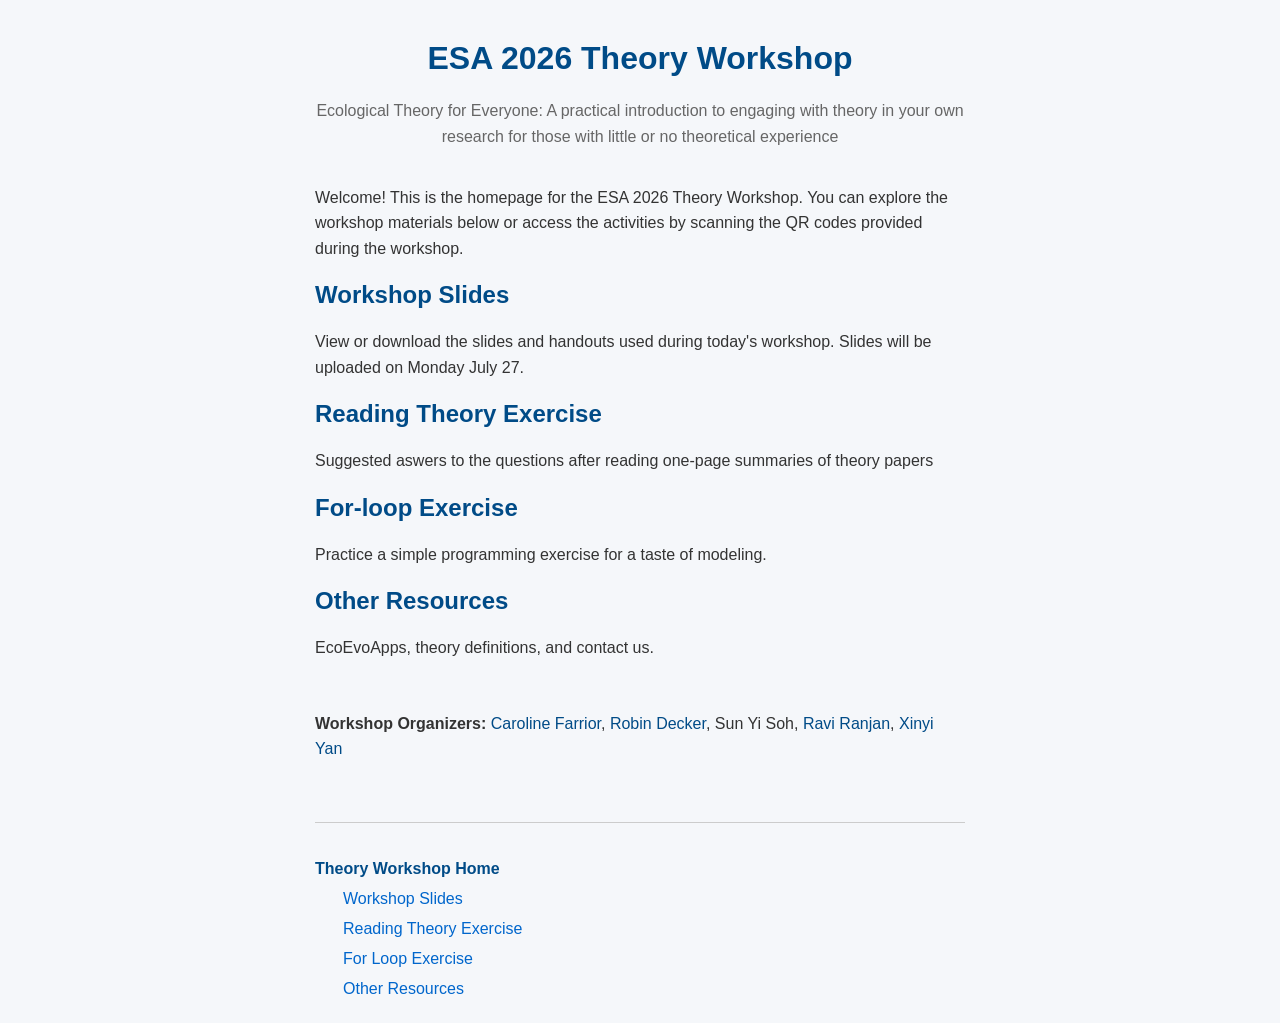
<file: index.html>
<!DOCTYPE html>

<html lang="en">

<head>

<meta charset="UTF-8">

<meta name="viewport" content="width=device-width, initial-scale=1">

<title>ESA 2026 Theory Workshop</title>

<link rel="stylesheet" href="css/style.css">

</head>

<body>

<div class="container">

<h1>ESA 2026 Theory Workshop</h1>

<p class="subtitle">
Ecological Theory for Everyone: A practical introduction to engaging with theory in your own research for those with little or no theoretical experience
</p>

<p>
Welcome! This is the homepage for the ESA 2026 Theory Workshop. You can explore the workshop materials below or access the activities by scanning the QR codes provided during the workshop.
</p>


  
<div class="card">

<h2>
    <a class="sectionLink" href="workshop-slides.html">
        Workshop Slides
    </a>
</h2>

<p>
View or download the slides and handouts used during today's workshop. Slides will be uploaded on Monday July 27. 
</p>

</hr>
  
<h2>
    <a class="sectionLink" href="reading-theory.html">
        Reading Theory Exercise
    </a>
</h2>

<p>
Suggested aswers to the questions after reading one-page summaries of theory papers
</p>

</hr>

<h2>
    <a class="sectionLink" href="for-loop.html">
        For-loop Exercise
    </a>
</h2>

<p>
Practice a simple programming exercise for a taste of modeling.
</p>

</hr>

<div class="card">

<h2>
    <a class="sectionLink" href="resources.html">
        Other Resources
    </a>
</h2>

<p>
EcoEvoApps, theory definitions, and contact us.
</p>


<p class="organizers">

<strong>Workshop Organizers:</strong>

<a class="textLink" href="https://farriorlab.github.io/" target="_blank">Caroline Farrior</a>,
<a class="textLink" href="https://robindecker.net/" target="_blank">Robin Decker</a>,
Sun Yi Soh,
<a class="textLink" href="https://ranjanravi.weebly.com/" target="_blank">Ravi Ranjan</a>,
<a class="textLink" href="https://xinyi-yan.github.io/" target="_blank">Xinyi Yan</a>

</p>

</hr>

<div class="footer">

<div class="footerLink currentPage">
Theory Workshop Home
</div>

<a class="footerLink footerChild" href="workshop-slides.html">
Workshop Slides
</a>
  
<a class="footerLink footerChild" href="reading-theory.html">
Reading Theory Exercise
</a>

<a class="footerLink footerChild" href="for-loop.html">
For Loop Exercise
</a>

<a class="footerLink footerChild" href="resources.html">
Other Resources
</a>

</div>

</div>

</body>

</html>
</file>
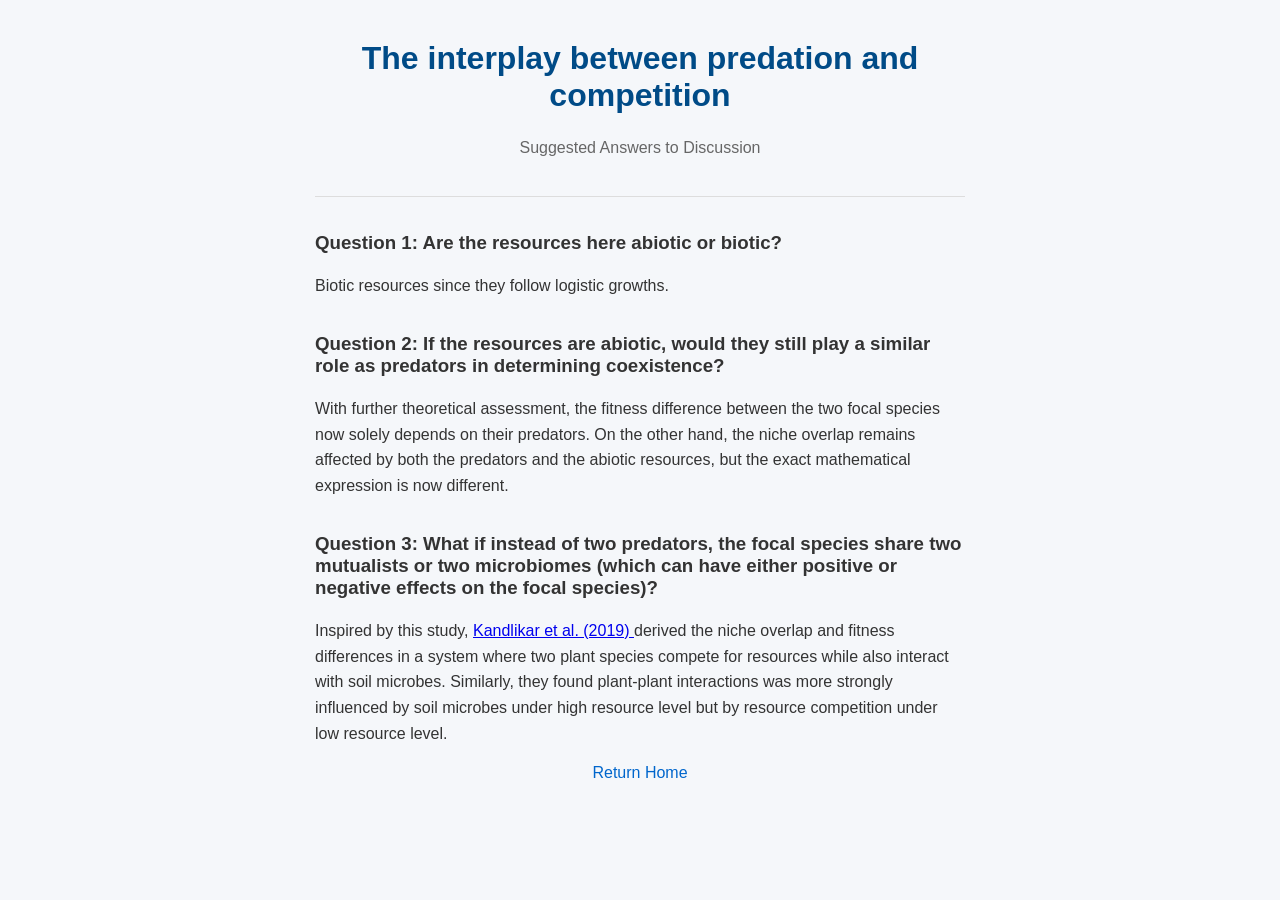
<file: predation-competition-answers.html>
<!DOCTYPE html>
<html lang="en">

<head>

<meta charset="UTF-8">
<meta name="viewport" content="width=device-width, initial-scale=1">

<title>Suggested Answers to Discussion: The interplay between predation and competition </title>

<link rel="stylesheet" href="css/style.css">

</head>

<body>

<div class="container">

<h1>The interplay between predation and competition</h1>

<p class="subtitle">
Suggested Answers to Discussion
</p>


<hr>

<div class="question">

<h3>Question 1: Are the resources here abiotic or biotic? </h3>

<p>
Biotic resources since they follow logistic growths. 
</p>

</div>

<div class="question">

<h3>Question 2: If the resources are abiotic, would they still play a similar role as predators in determining coexistence? </h3>

<p>
With further theoretical assessment, the fitness difference between the two focal species now solely depends on their predators. On the other hand, the niche overlap remains affected by both the predators and the abiotic resources, but the exact mathematical expression is now different. 
</p>

</div>

<div class="question">

<h3>Question 3: What if instead of two predators, the focal species share two mutualists or two microbiomes (which can have either positive or negative effects on the focal species)?</h3>

<p>
Inspired by this study, <a href = "https://doi.org/10.1111/ele.13280"> Kandlikar et al. (2019) </a> derived the niche overlap and fitness differences in a system where two plant species compete for resources while also interact with soil microbes. Similarly, they found plant-plant interactions was more strongly influenced by soil microbes under high resource level but by resource competition under low resource level. 
</p>

</div>

<a class="smallButton" href="index.html">

Return Home

</a>

</div>

</body>

</html>
</file>
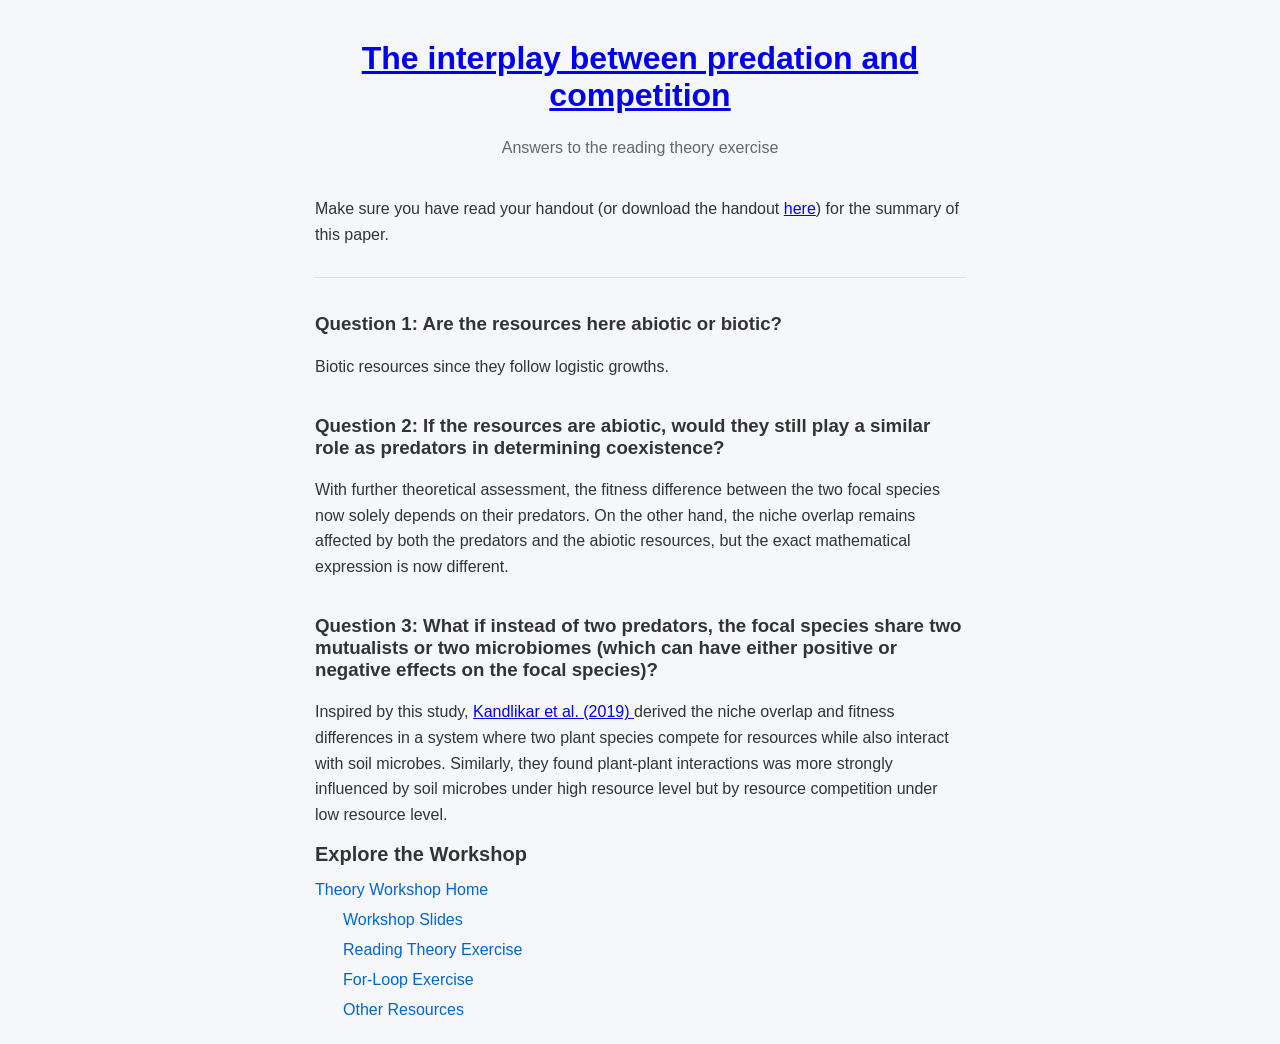
<file: predation-competition.html>
<!DOCTYPE html>
<html lang="en">

<head>

<meta charset="UTF-8">
<meta name="viewport" content="width=device-width, initial-scale=1">

<title>Suggested Answers to Discussion: The interplay between predation and competition </title>

<link rel="stylesheet" href="css/style.css">

</head>

<body>

<div class="container">


<h1> <a href="https://www.nature.com/articles/nature07248"> The interplay between predation and competition</a> </h1>


<p class="subtitle">
Answers to the reading theory exercise
</p>

<p>
Make sure you have read your handout (or download the handout <a href=#>here</a>) for the summary of this paper.
</p> 

<hr>

<div class="question">

<h3>Question 1: Are the resources here abiotic or biotic? </h3>

<p>
Biotic resources since they follow logistic growths. 
</p>

</div>

<div class="question">

<h3>Question 2: If the resources are abiotic, would they still play a similar role as predators in determining coexistence? </h3>

<p>
With further theoretical assessment, the fitness difference between the two focal species now solely depends on their predators. On the other hand, the niche overlap remains affected by both the predators and the abiotic resources, but the exact mathematical expression is now different. 
</p>

</div>

<div class="question">

<h3>Question 3: What if instead of two predators, the focal species share two mutualists or two microbiomes (which can have either positive or negative effects on the focal species)?</h3>

<p>
Inspired by this study, <a href = "https://doi.org/10.1111/ele.13280"> Kandlikar et al. (2019) </a> derived the niche overlap and fitness differences in a system where two plant species compete for resources while also interact with soil microbes. Similarly, they found plant-plant interactions was more strongly influenced by soil microbes under high resource level but by resource competition under low resource level. 
</p>

</div>

<div class="footerTitle">
Explore the Workshop
</div>

<a class="footerLink" href="index.html">
Theory Workshop Home
</a>

<a class="footerLink footerChild" href="workshop-slides.html">
Workshop Slides
</a>
  
<a class="footerLink footerChild" href="reading-theory.html">
Reading Theory Exercise
</a>

<a class="footerLink footerChild" href="for-loop.html">
For-Loop Exercise
</a>

<a class="footerLink footerChild" href="resources.html">
Other Resources
</a>

</div>

</body>

</html>
</file>
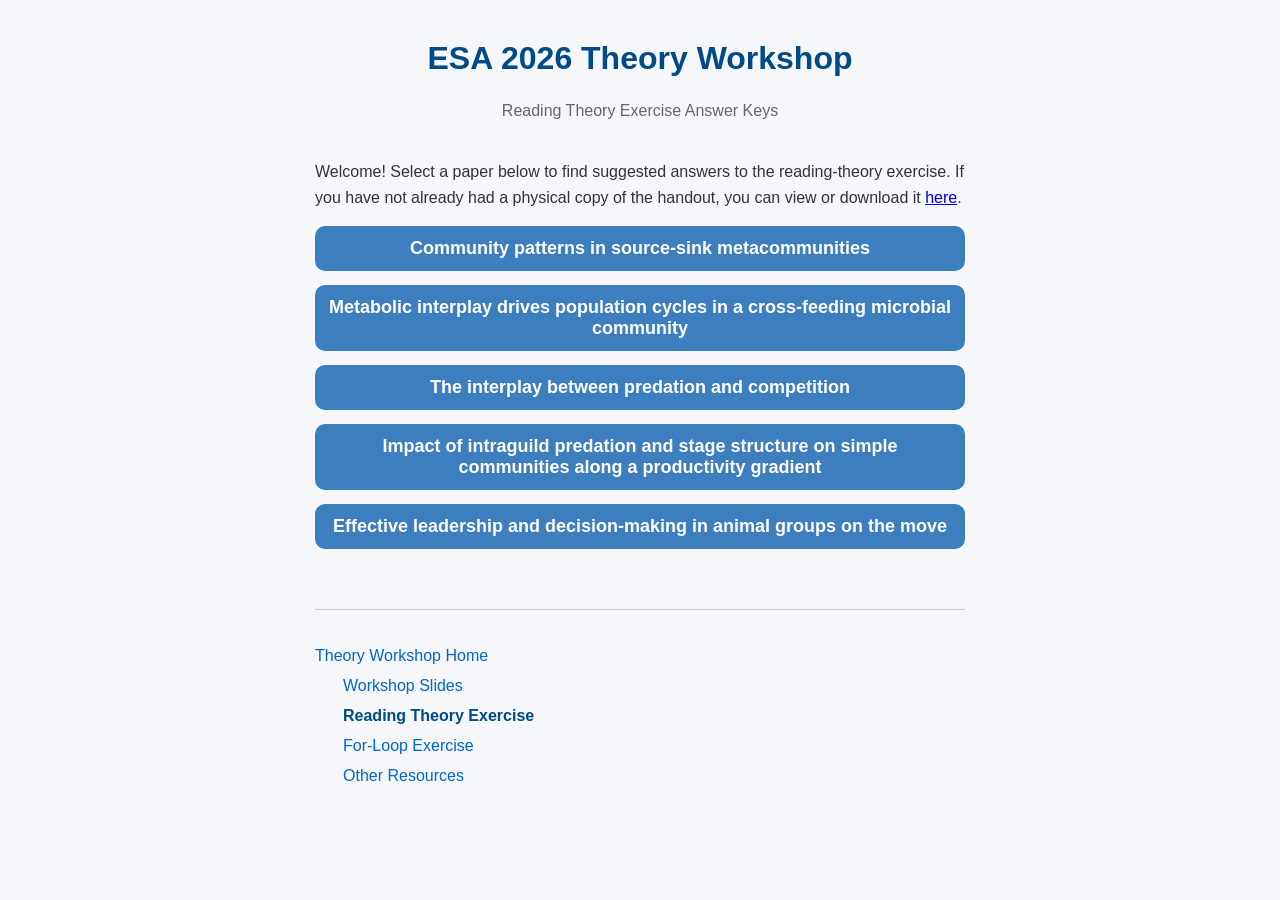
<file: reading-theory.html>
<!DOCTYPE html>
<html lang="en">

<head>

<meta charset="UTF-8">
<meta name="viewport" content="width=device-width, initial-scale=1">

<title>ESA 2026 Theory Workshop</title>

<link rel="stylesheet" href="css/style.css">

</head>

<body>

<div class="container">

<h1>
    <a class="titleLink" href="index.html">
        ESA 2026 Theory Workshop
    </a>
</h1>

<p class="subtitle">
Reading Theory Exercise Answer Keys
</p>

<p>
Welcome! Select a paper below to find suggested answers to the reading-theory exercise. If you have not already had a physical copy of the handout, you can view or download it <a href="files/reading-theory-exercise.pdf">here</a>.
</p>

<a class="bigButton" href="theory-papers/metacommunity-dispersal.html">
Community patterns in source-sink metacommunities
</a>

<a class="bigButton" href="theory-papers/cross-feeding-microbes.html">
Metabolic interplay drives population cycles in a cross-feeding microbial community
</a>

<a class="bigButton" href="theory-papers/predation-competition.html">
The interplay between predation and competition
</a>

<a class="bigButton" href="theory-papers/intraguild-predation.html">
Impact of intraguild predation and stage structure on simple communities along a productivity gradient
</a>

<a class="bigButton" href="theory-papers/fish-movement.html">
Effective leadership and decision-making in animal groups on the move
</a>

<div class="footer">


<a class="footerLink" href="index.html">
Theory Workshop Home
</a>

<a class="footerLink footerChild" href="workshop-slides.html">
Workshop Slides
</a>
  
<a class="footerLink footerChild currentPage" href="reading-theory.html">
Reading Theory Exercise
</a>

<a class="footerLink footerChild" href="for-loop.html">
For-Loop Exercise
</a>

<a class="footerLink footerChild" href="resources.html">
Other Resources
</a>

</div>

</body>

</html>
</file>
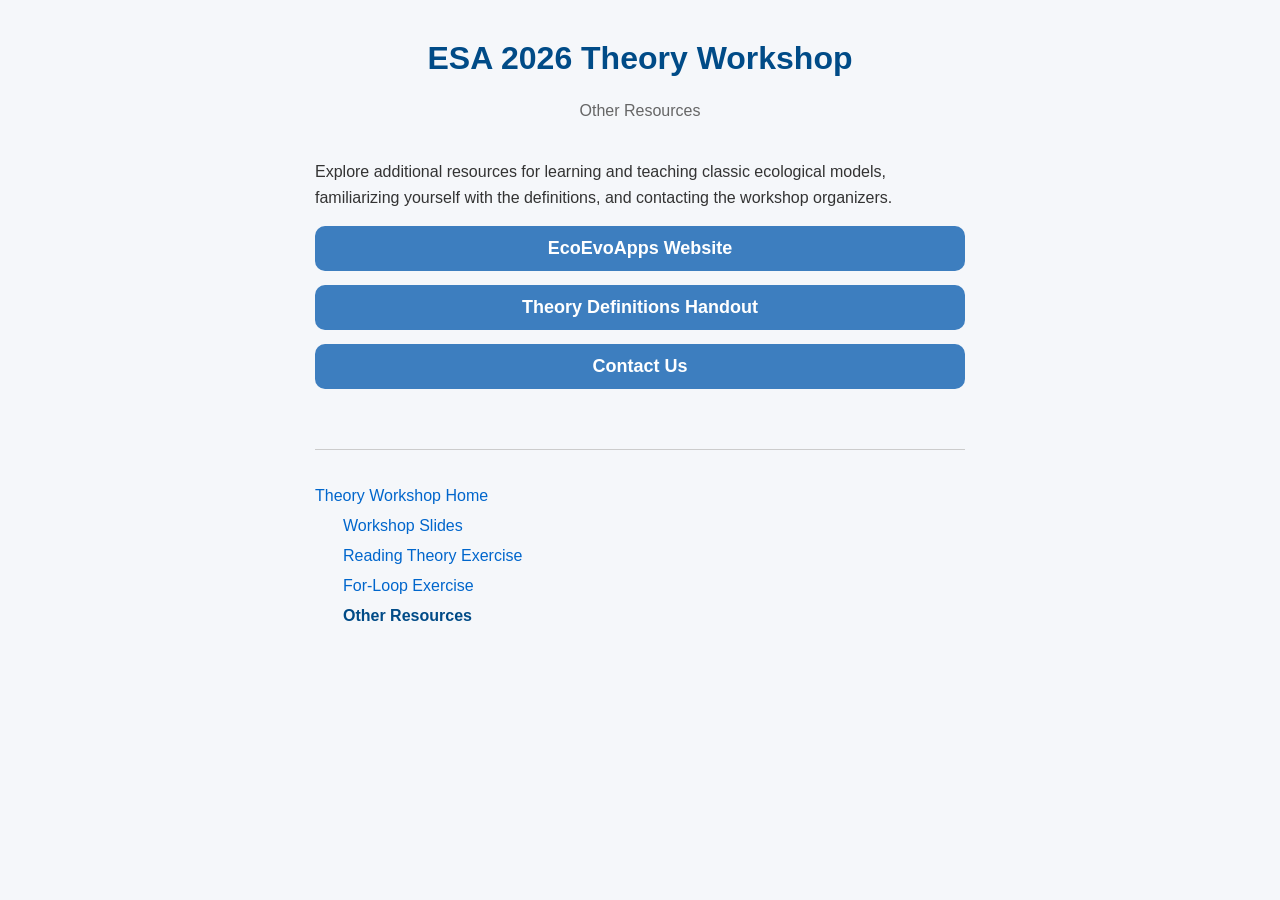
<file: resources.html>
<!DOCTYPE html>

<html lang="en">

<head>

<meta charset="UTF-8">

<meta name="viewport" content="width=device-width, initial-scale=1">

<title>Slides and Handouts</title>

<link rel="stylesheet" href="css/style.css">

</head>

<body>

<div class="container">

<h1>
    <a class="titleLink" href="index.html">
        ESA 2026 Theory Workshop
    </a>
</h1>

<p class="subtitle">
Other Resources
</p>

<p>
Explore additional resources for learning and teaching classic ecological models, familiarizing yourself with the definitions, and contacting the workshop organizers.
</p>

<a class="bigButton"
   href="https://ecoevoapps.gitlab.io/"
   target="_blank">
EcoEvoApps Website
</a>

<a class="bigButton"
   href="files/theory-definitions.pdf"
   target="_blank">
Theory Definitions Handout
</a>

<a class="bigButton"
   href="mailto:YOUR_EMAIL@EMAIL.COM">
Contact Us
</a>


<div class="footer">

<a class="footerLink" href="index.html">
Theory Workshop Home
</a>

<a class="footerLink footerChild " href="workshop-slides.html">
Workshop Slides
</a>

<a class="footerLink footerChild" href="reading-theory.html">
Reading Theory Exercise
</a>

<a class="footerLink footerChild" href="for-loop.html">
For-Loop Exercise
</a>

<a class="footerLink footerChild currentPage" href="resources.html">
Other Resources
</a>

</div>

</div>

</body>

</html>
</file>
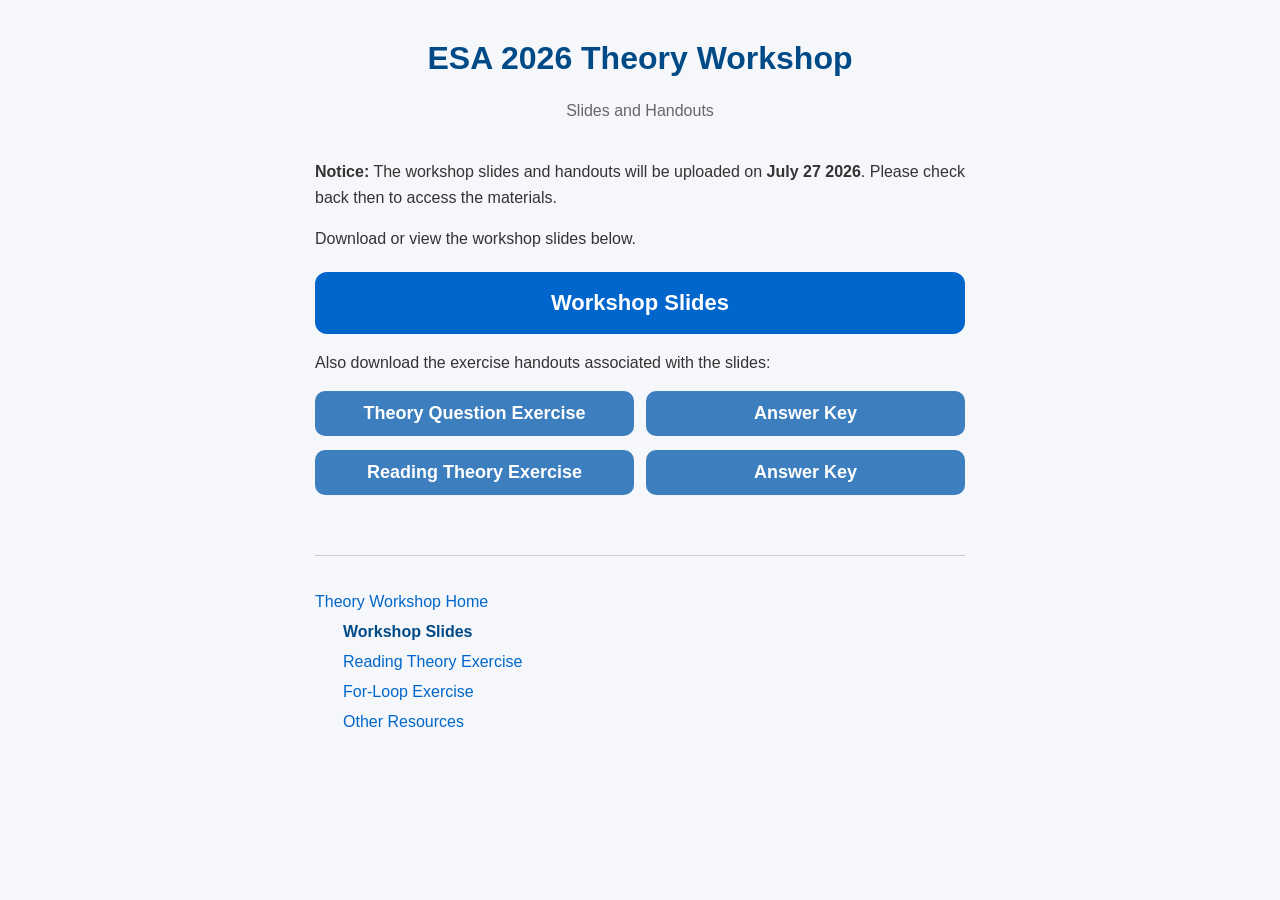
<file: workshop-slides.html>
<!DOCTYPE html>

<html lang="en">

<head>

<meta charset="UTF-8">

<meta name="viewport" content="width=device-width, initial-scale=1">

<title>Slides and Handouts</title>

<link rel="stylesheet" href="css/style.css">

</head>

<body>

<div class="container">

<h1>
    <a class="titleLink" href="index.html">
        ESA 2026 Theory Workshop
    </a>
</h1>

<p class="subtitle">
Slides and Handouts
</p>

<p class="notice">
<strong>Notice:</strong> The workshop slides and handouts will be uploaded on <strong>July 27 2026</strong>. Please check back then to access the materials.
</p>

<p>
Download or view the workshop slides below. 
</p>

<a class="actionButton" href="files/workshop-slides.pdf" 
   target="_blank">
Workshop Slides
</a>

<p>
Also download the exercise handouts associated with the slides:
</p>

<div class="buttonRow">

<a class="bigButton"
   href="files/theory-question-exercise.pdf"
   target="_blank">

Theory Question Exercise

</a>

<a class="bigButton"
   href="files/theory-question-answer-key.pdf"
   target="_blank">

Answer Key

</a>

</div>

<div class="buttonRow">

<a class="bigButton"
   href="files/reading-theory-exercise.pdf"
   target="_blank">

Reading Theory Exercise

</a>

<a class="bigButton"
   href="reading-theory.html"
   target="_blank">

Answer Key

</a>

</div>

<div class="footer">

<a class="footerLink" href="index.html">
Theory Workshop Home
</a>

<a class="footerLink footerChild currentPage" href="workshop-slides.html">
Workshop Slides
</a>

<a class="footerLink footerChild" href="reading-theory.html">
Reading Theory Exercise
</a>

<a class="footerLink footerChild" href="for-loop.html">
For-Loop Exercise
</a>

<a class="footerLink footerChild" href="resources.html">
Other Resources
</a>

</div>

</div>

</body>

</html>
</file>
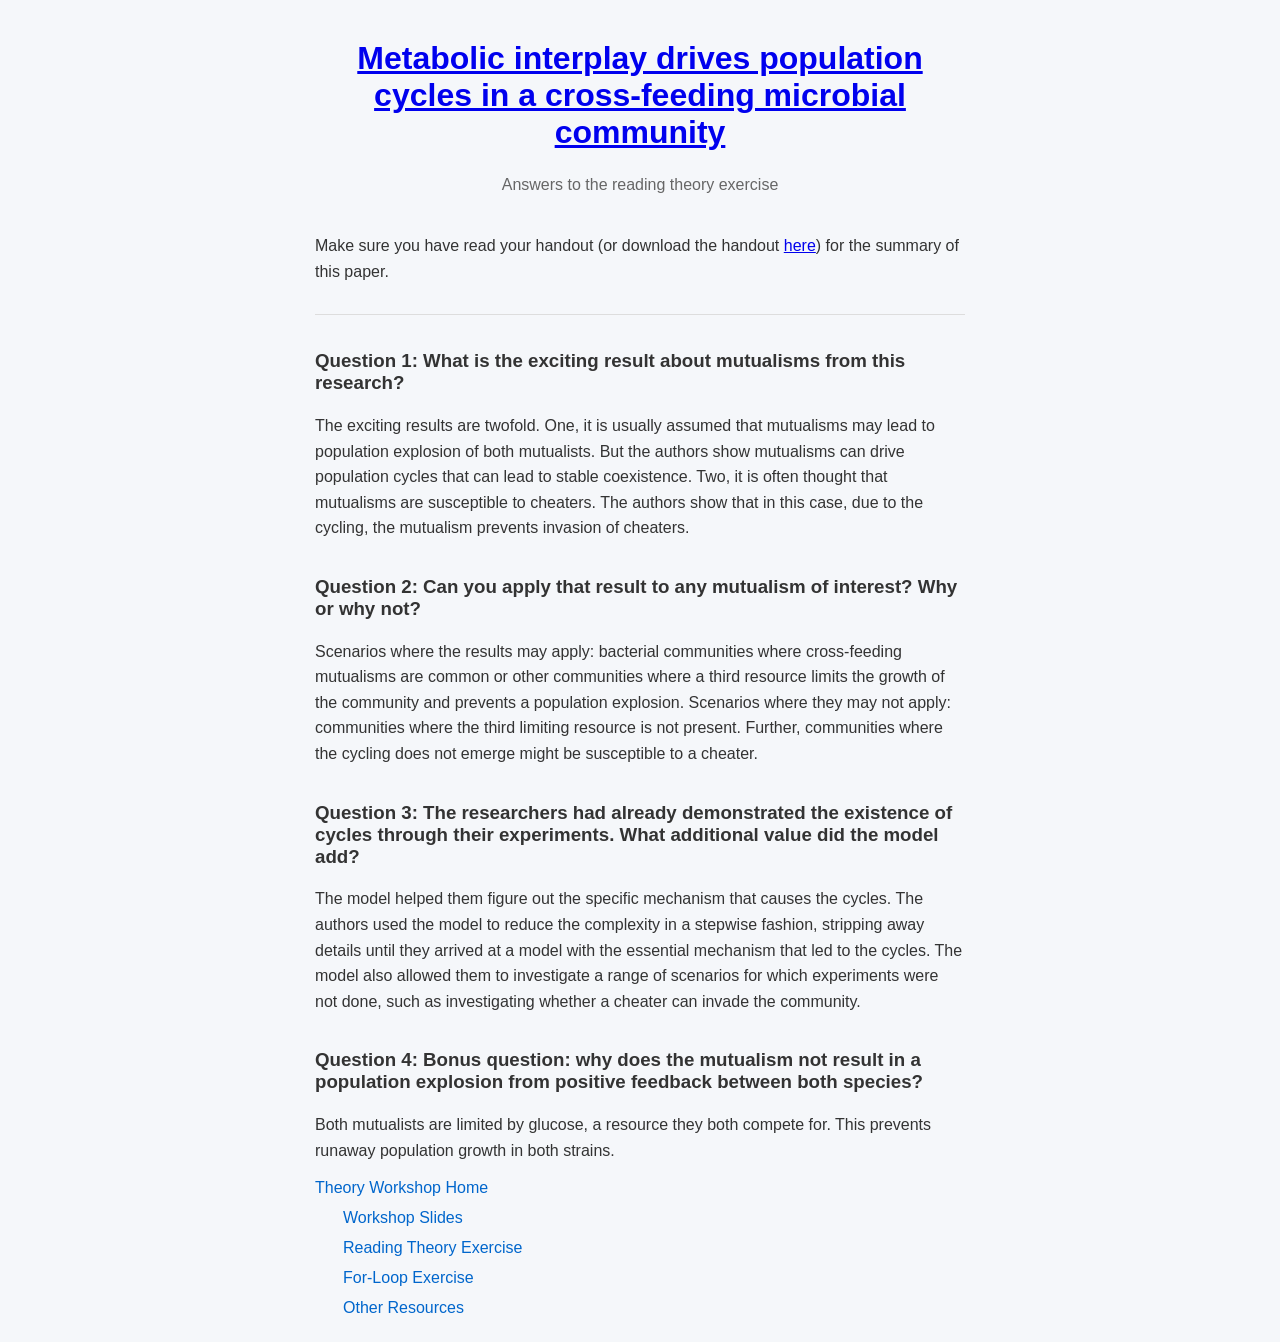
<file: theory-papers/cross-feeding-microbes.html>
<!DOCTYPE html>
<html lang="en">

<head>

<meta charset="UTF-8">
<meta name="viewport" content="width=device-width, initial-scale=1">

<title>Suggested Answers to Discussion:  </title>

<link rel="stylesheet" href="../css/style.css">

</head>

<body>

<div class="container">


<h1> <a href="https://doi.org/10.1038/s41467-025-63986-y"> Metabolic interplay drives population cycles in a cross-feeding microbial community </a> </h1>


<p class="subtitle">
Answers to the reading theory exercise
</p>

<p>
Make sure you have read your handout (or download the handout <a href="files/reading-theory-exercise.pdf">here</a>) for the summary of this paper.
</p> 

<hr>

<div class="question">

<h3>Question 1: What is the exciting result about mutualisms from this research?    </h3>

<p>
    The exciting results are twofold. One, it is usually assumed that mutualisms may lead to population explosion of both mutualists. But the authors show mutualisms can drive population cycles that can lead to stable coexistence. Two, it is often thought that mutualisms are susceptible to cheaters. The authors show that in this case, due to the cycling, the mutualism prevents invasion of cheaters.  
</p>

</div>

<div class="question">

<h3>Question 2: Can you apply that result to any mutualism of interest? Why or why not?    </h3>

<p>
    Scenarios where the results may apply: bacterial communities where cross-feeding mutualisms are common or other communities where a third resource limits the growth of the community and prevents a population explosion.  
    
    Scenarios where they may not apply: communities where the third limiting resource is not present. Further, communities where the cycling does not emerge might be susceptible to a cheater.  
</p>

</div>

<div class="question">

<h3>Question 3: The researchers had already demonstrated the existence of cycles through their experiments. What additional value did the model add?  </h3>

<p>
    The model helped them figure out the specific mechanism that causes the cycles. The authors used the model to reduce the complexity in a stepwise fashion, stripping away details until they arrived at a model with the essential mechanism that led to the cycles. The model also allowed them to investigate a range of scenarios for which experiments were not done, such as investigating whether a cheater can invade the community.  
</p>

<div class="question">

<h3>Question 4: Bonus question: why does the mutualism not result in a population explosion from positive feedback between both species?  </h3>

<p>
    Both mutualists are limited by glucose, a resource they both compete for. This prevents runaway population growth in both strains.  
</p>


</div class="footer">


<a class="footerLink" href="../index.html">
Theory Workshop Home
</a>

<a class="footerLink footerChild" href="../workshop-slides.html">
Workshop Slides
</a>
  
<a class="footerLink footerChild" href="../reading-theory.html">
Reading Theory Exercise
</a>

<a class="footerLink footerChild" href="../for-loop.html">
For-Loop Exercise
</a>

<a class="footerLink footerChild" href="../resources.html">
Other Resources
</a>

</div>

</body>

</html>
</file>
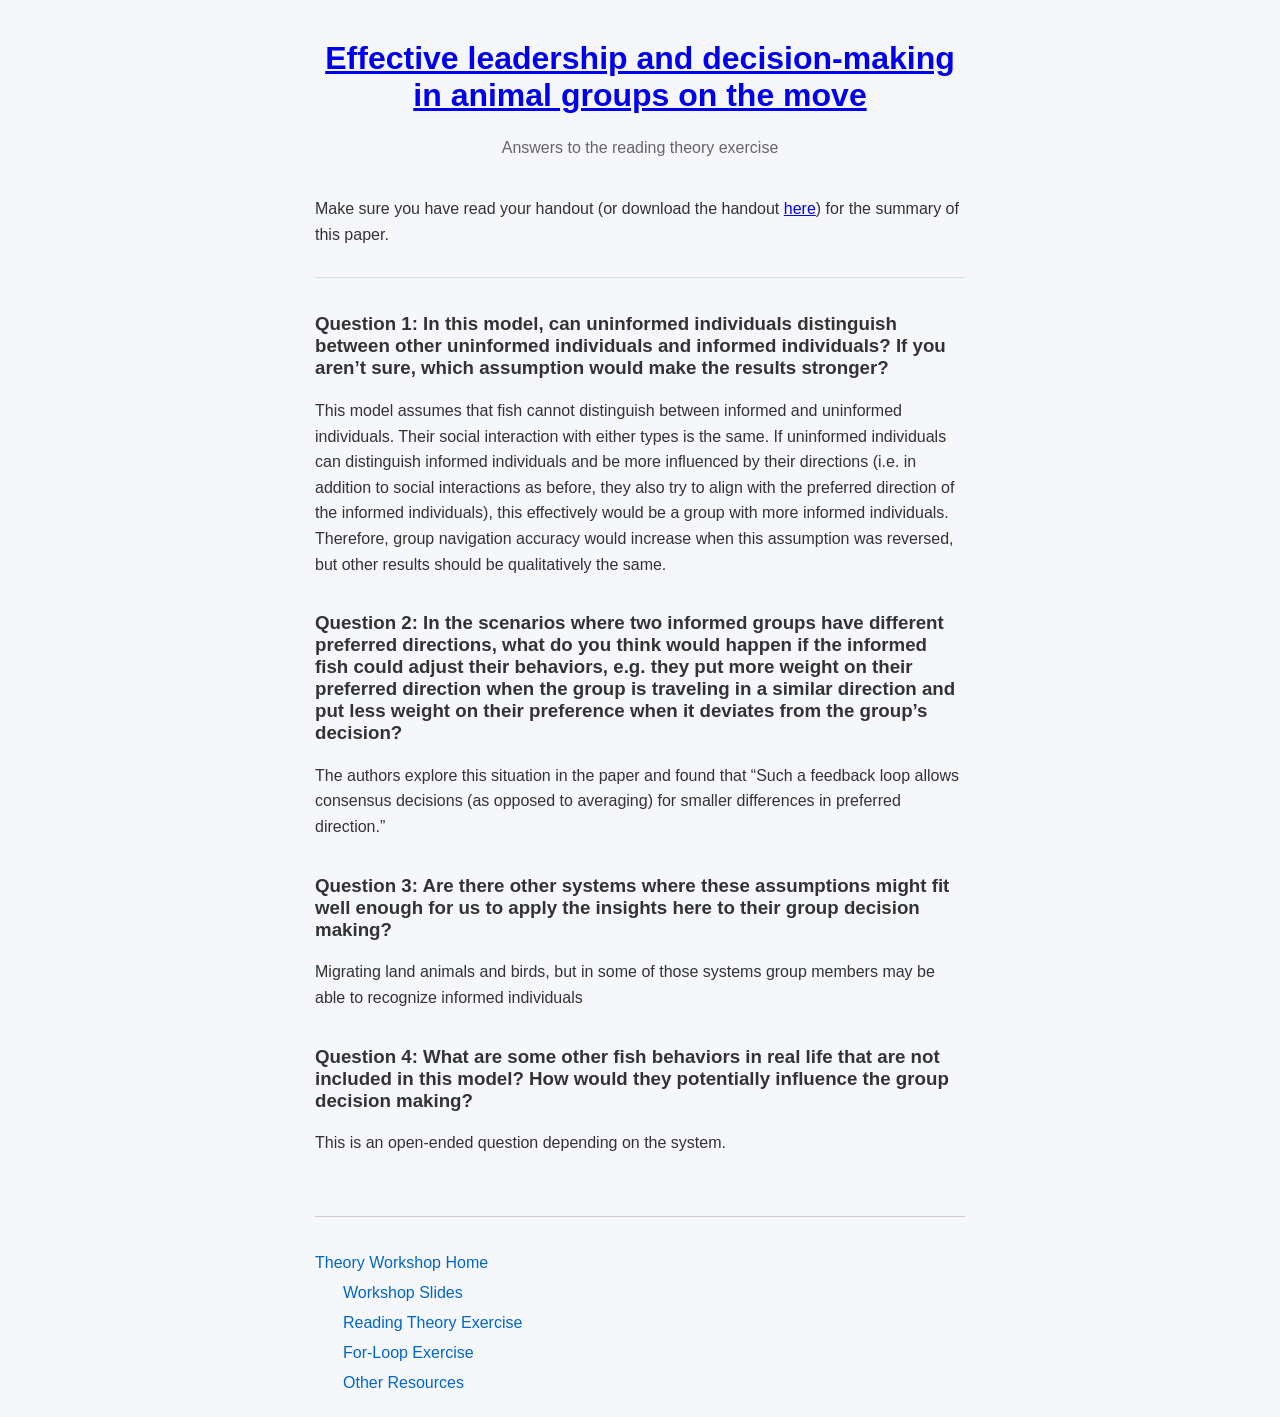
<file: theory-papers/fish-movement.html>
<!DOCTYPE html>
<html lang="en">

<head>

<meta charset="UTF-8">
<meta name="viewport" content="width=device-width, initial-scale=1">

<title>Suggested Answers to Discussion:  </title>

<link rel="stylesheet" href="../css/style.css">

</head>

<body>

<div class="container">


<h1> <a href="https://www.nature.com/articles/nature03236"> Effective leadership and decision-making in animal groups on the move </a> </h1>


<p class="subtitle">
Answers to the reading theory exercise
</p>

<p>
Make sure you have read your handout (or download the handout <a href="files/reading-theory-exercise.pdf">here</a>) for the summary of this paper.
</p> 

<hr>

<div class="question">

<h3>Question 1: In this model, can uninformed individuals distinguish between other uninformed individuals and informed individuals? If you aren’t sure, which assumption would make the results stronger?   </h3>

<p>
    This model assumes that fish cannot distinguish between informed and uninformed individuals. Their social interaction with either types is the same. If uninformed individuals can distinguish informed individuals and be more influenced by their directions (i.e. in addition to social interactions as before, they also try to align with the preferred direction of the informed individuals), this effectively would be a group with more informed individuals. Therefore, group navigation accuracy would increase when this assumption was reversed, but other results should be qualitatively the same.  
</p>

</div>

<div class="question">

<h3>Question 2: In the scenarios where two informed groups have different preferred directions, what do you think would happen if the informed fish could adjust their behaviors, e.g. they put more weight on their preferred direction when the group is traveling in a similar direction and put less weight on their preference when it deviates from the group’s decision?  </h3>

<p>
    The authors explore this situation in the paper and found that “Such a feedback loop allows consensus decisions (as opposed to averaging) for smaller differences in preferred direction.” 
</p>

</div>

<div class="question">

<h3>Question 3: Are there other systems where these assumptions might fit well enough for us to apply the insights here to their group decision making? </h3>

<p>
Migrating land animals and birds, but in some of those systems group members may be able to recognize informed individuals 
</p>

</div>

<div class="question">

<h3>Question 4: What are some other fish behaviors in real life that are not included in this model? How would they potentially influence the group decision making?  </h3>

<p>
    This is an open-ended question depending on the system. 
</p>

</div>

<div class="footer">


<a class="footerLink" href="../index.html">
Theory Workshop Home
</a>

<a class="footerLink footerChild" href="../workshop-slides.html">
Workshop Slides
</a>
  
<a class="footerLink footerChild" href="../reading-theory.html">
Reading Theory Exercise
</a>

<a class="footerLink footerChild" href="../for-loop.html">
For-Loop Exercise
</a>

<a class="footerLink footerChild" href="../resources.html">
Other Resources
</a>

</div>

</body>

</html>
</file>
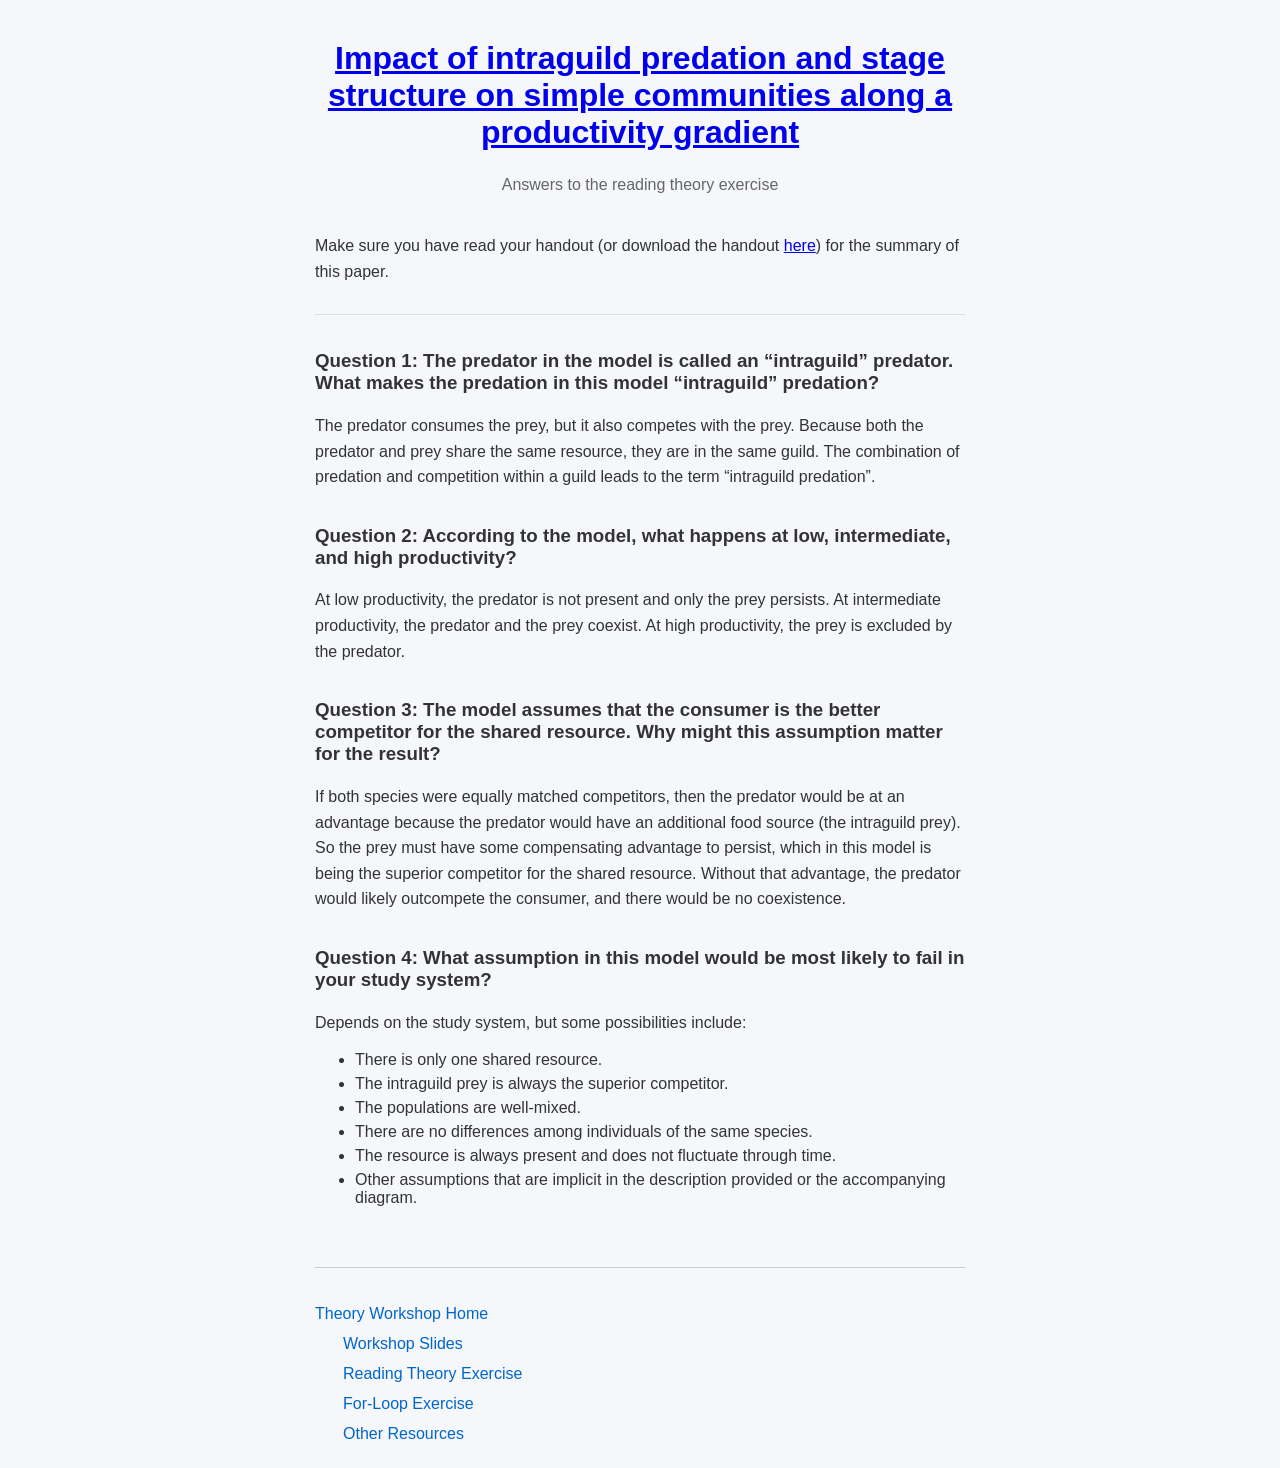
<file: theory-papers/intraguild-predation.html>
<!DOCTYPE html>
<html lang="en">

<head>

<meta charset="UTF-8">
<meta name="viewport" content="width=device-width, initial-scale=1">

<title>Suggested Answers to Discussion:  </title>

<link rel="stylesheet" href="../css/style.css">

</head>

<body>

<div class="container">


<h1> <a href="https://www.journals.uchicago.edu/doi/abs/10.1086/321321"> Impact of intraguild predation and stage structure on simple communities along a productivity gradient </a> </h1>


<p class="subtitle">
Answers to the reading theory exercise
</p>

<p>
Make sure you have read your handout (or download the handout <a href="files/reading-theory-exercise.pdf">here</a>) for the summary of this paper.
</p> 

<hr>

<div class="question">

<h3>Question 1: The predator in the model is called an “intraguild” predator. What makes the predation in this model “intraguild” predation? </h3>

<p>
    The predator consumes the prey, but it also competes with the prey. Because both the predator and prey share the same resource, they are in the same guild. The combination of predation and competition within a guild leads to the term “intraguild predation”. 
</p>

</div>

<div class="question">

<h3>Question 2: According to the model, what happens at low, intermediate, and high productivity?  </h3>

<p>
    At low productivity, the predator is not present and only the prey persists. At intermediate productivity, the predator and the prey coexist. At high productivity, the prey is excluded by the predator. 
</p>

</div>

<div class="question">

<h3>Question 3: The model assumes that the consumer is the better competitor for the shared resource. Why might this assumption matter for the result?</h3>

<p>
    If both species were equally matched competitors, then the predator would be at an advantage because the predator would have an additional food source (the intraguild prey). So the prey must have some compensating advantage to persist, which in this model is being the superior competitor for the shared resource. Without that advantage, the predator would likely outcompete the consumer, and there would be no coexistence. 
</p>

</div> 

<div class="question">

<h3>Question 4: What assumption in this model would be most likely to fail in your study system?  </h3>

<p>
Depends on the study system, but some possibilities include:
</p>

<ul>

<li>There is only one shared resource.</li>

<li>The intraguild prey is always the superior competitor.</li>

<li>The populations are well-mixed.</li>

<li>There are no differences among individuals of the same species.</li>

<li>The resource is always present and does not fluctuate through time.</li>

<li>Other assumptions that are implicit in the description provided or the accompanying diagram.</li>

</ul>

</div>

<div class="footer">


<a class="footerLink" href="../index.html">
Theory Workshop Home
</a>

<a class="footerLink footerChild" href="../workshop-slides.html">
Workshop Slides
</a>
  
<a class="footerLink footerChild" href="../reading-theory.html">
Reading Theory Exercise
</a>

<a class="footerLink footerChild" href="../for-loop.html">
For-Loop Exercise
</a>

<a class="footerLink footerChild" href="../resources.html">
Other Resources
</a>

</div>

</body>

</html>
</file>
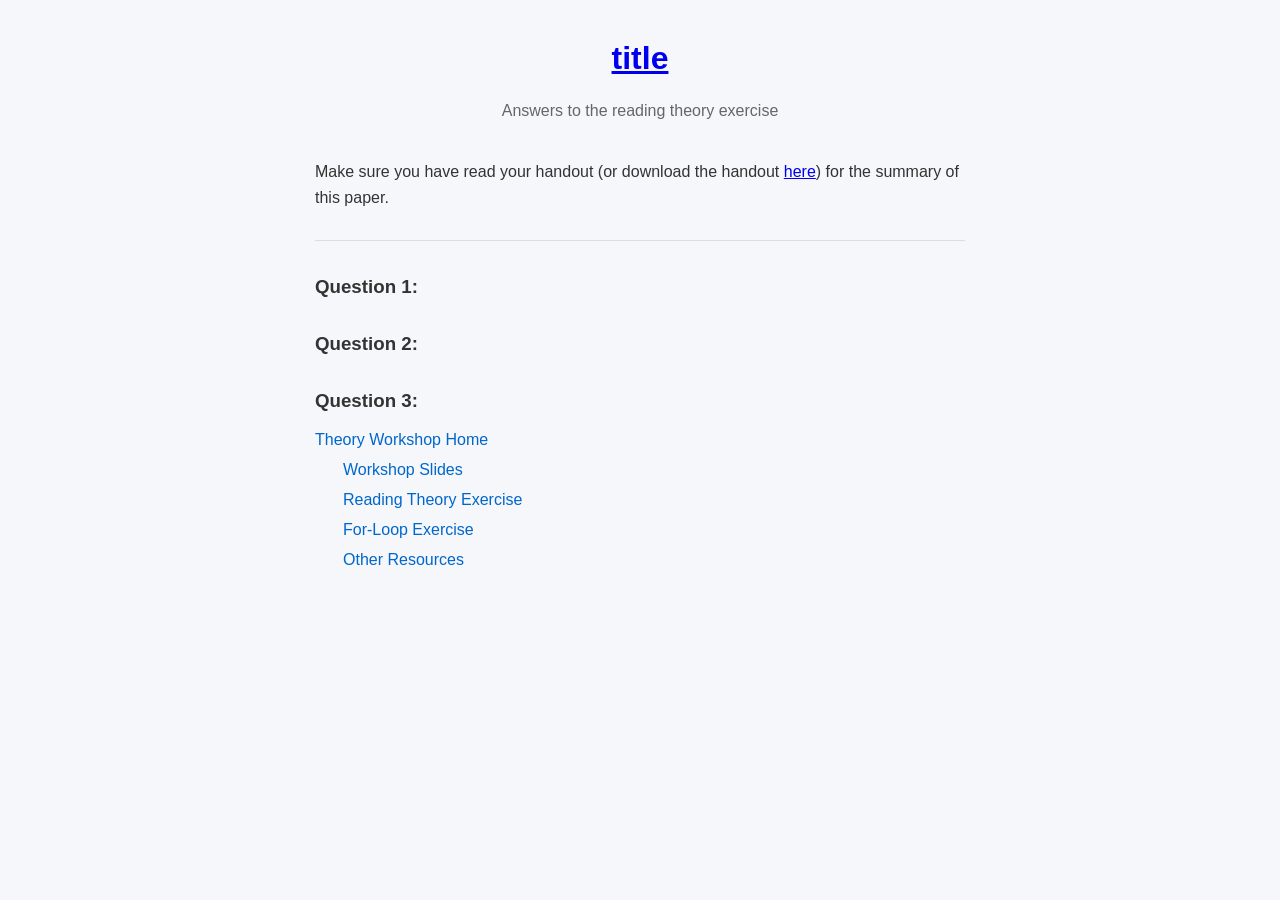
<file: theory-papers/metacommunit-dispersal.html>
<!DOCTYPE html>
<html lang="en">

<head>

<meta charset="UTF-8">
<meta name="viewport" content="width=device-width, initial-scale=1">

<title>Suggested Answers to Discussion:  </title>

<link rel="stylesheet" href="../css/style.css">

</head>

<body>

<div class="container">


<h1> <a href=" "> title </a> </h1>


<p class="subtitle">
Answers to the reading theory exercise
</p>

<p>
Make sure you have read your handout (or download the handout <a href="files/reading-theory-exercise.pdf">here</a>) for the summary of this paper.
</p> 

<hr>

<div class="question">

<h3>Question 1:  </h3>

<p>

</p>

</div>

<div class="question">

<h3>Question 2:  </h3>

<p>

</p>

</div>

<div class="question">

<h3>Question 3: </h3>

<p>

</p>

</div>


<a class="footerLink" href="index.html">
Theory Workshop Home
</a>

<a class="footerLink footerChild" href="workshop-slides.html">
Workshop Slides
</a>
  
<a class="footerLink footerChild" href="reading-theory.html">
Reading Theory Exercise
</a>

<a class="footerLink footerChild" href="for-loop.html">
For-Loop Exercise
</a>

<a class="footerLink footerChild" href="resources.html">
Other Resources
</a>

</div>

</body>

</html>
</file>
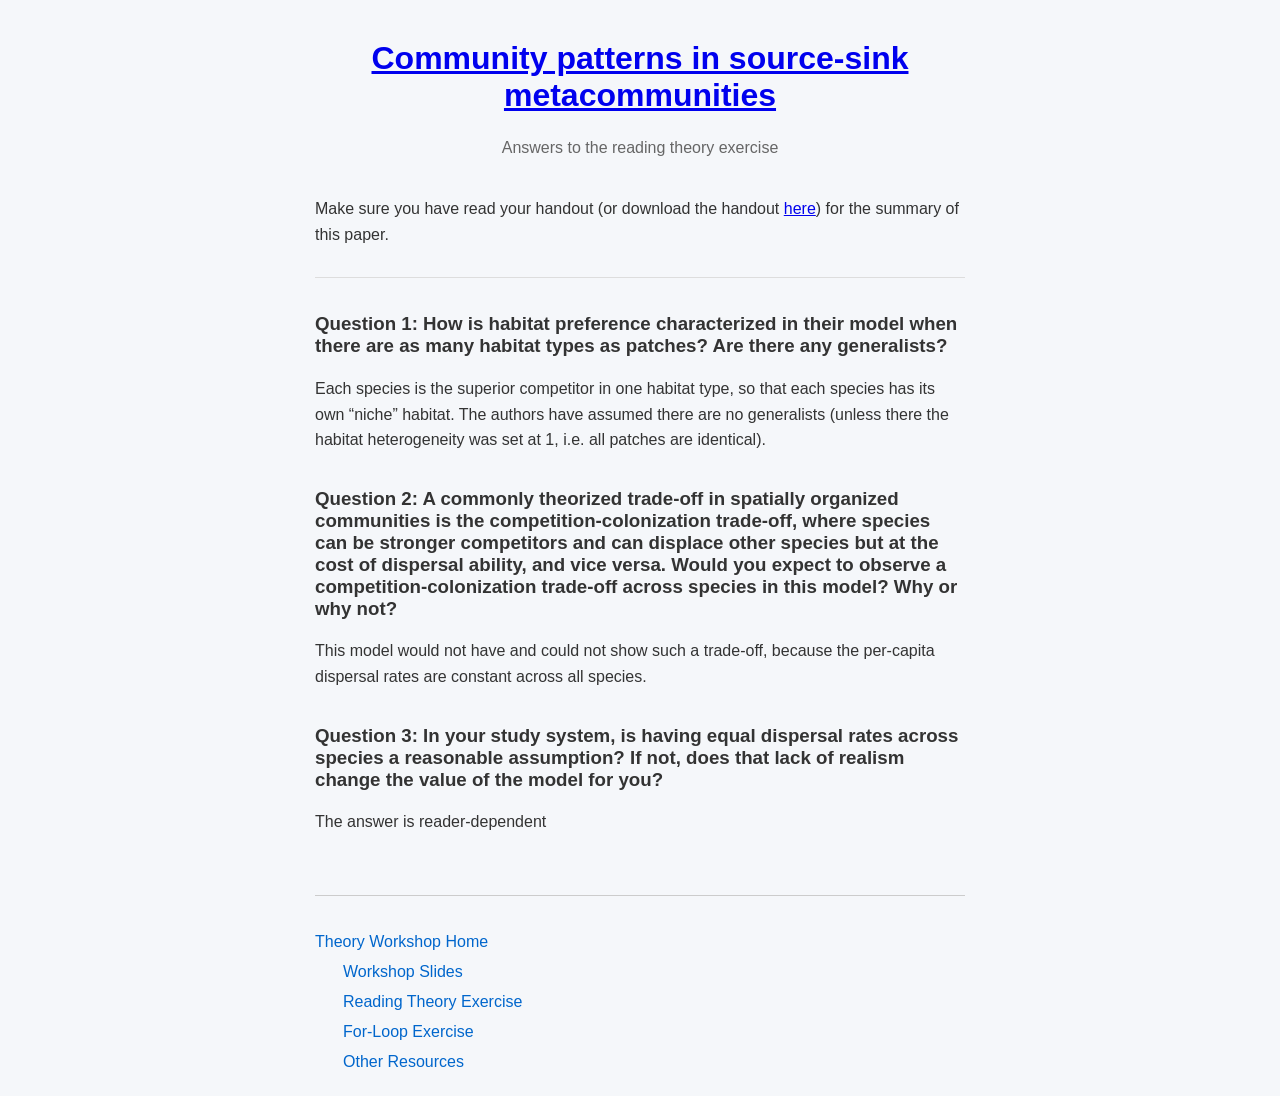
<file: theory-papers/metacommunity-dispersal.html>
<!DOCTYPE html>
<html lang="en">

<head>

<meta charset="UTF-8">
<meta name="viewport" content="width=device-width, initial-scale=1">

<title>Suggested Answers to Discussion:  </title>

<link rel="stylesheet" href="../css/style.css">

</head>

<body>

<div class="container">


<h1> <a href="https://doi.org/10.1086/378857"> Community patterns in source-sink metacommunities </a> </h1>


<p class="subtitle">
Answers to the reading theory exercise
</p>

<p>
Make sure you have read your handout (or download the handout <a href="files/reading-theory-exercise.pdf">here</a>) for the summary of this paper.
</p> 

<hr>

<div class="question">

<h3>Question 1: How is habitat preference characterized in their model when there are as many habitat types as patches? Are there any generalists?  </h3>

<p>
    Each species is the superior competitor in one habitat type, so that each species has its own “niche” habitat. The authors have assumed there are no generalists (unless there the habitat heterogeneity was set at 1, i.e. all patches are identical). 
</p>

</div>

<div class="question">

<h3>Question 2: A commonly theorized trade-off in spatially organized communities is the competition-colonization trade-off, where species can be stronger competitors and can displace other species but at the cost of dispersal ability, and vice versa. Would you expect to observe a competition-colonization trade-off across species in this model? Why or why not?  </h3>

<p>
    This model would not have and could not show such a trade-off, because the per-capita dispersal rates are constant across all species.  
</p>

</div>

<div class="question">

<h3>Question 3: In your study system, is having equal dispersal rates across species a reasonable assumption? If not, does that lack of realism change the value of the model for you?  </h3>

<p>
The answer is reader-dependent
</p>

</div> 

<div class="footer">


<a class="footerLink" href="../index.html">
Theory Workshop Home
</a>

<a class="footerLink footerChild" href="../workshop-slides.html">
Workshop Slides
</a>
  
<a class="footerLink footerChild" href="../reading-theory.html">
Reading Theory Exercise
</a>

<a class="footerLink footerChild" href="../for-loop.html">
For-Loop Exercise
</a>

<a class="footerLink footerChild" href="../resources.html">
Other Resources
</a>

</div>

</body>

</html>
</file>
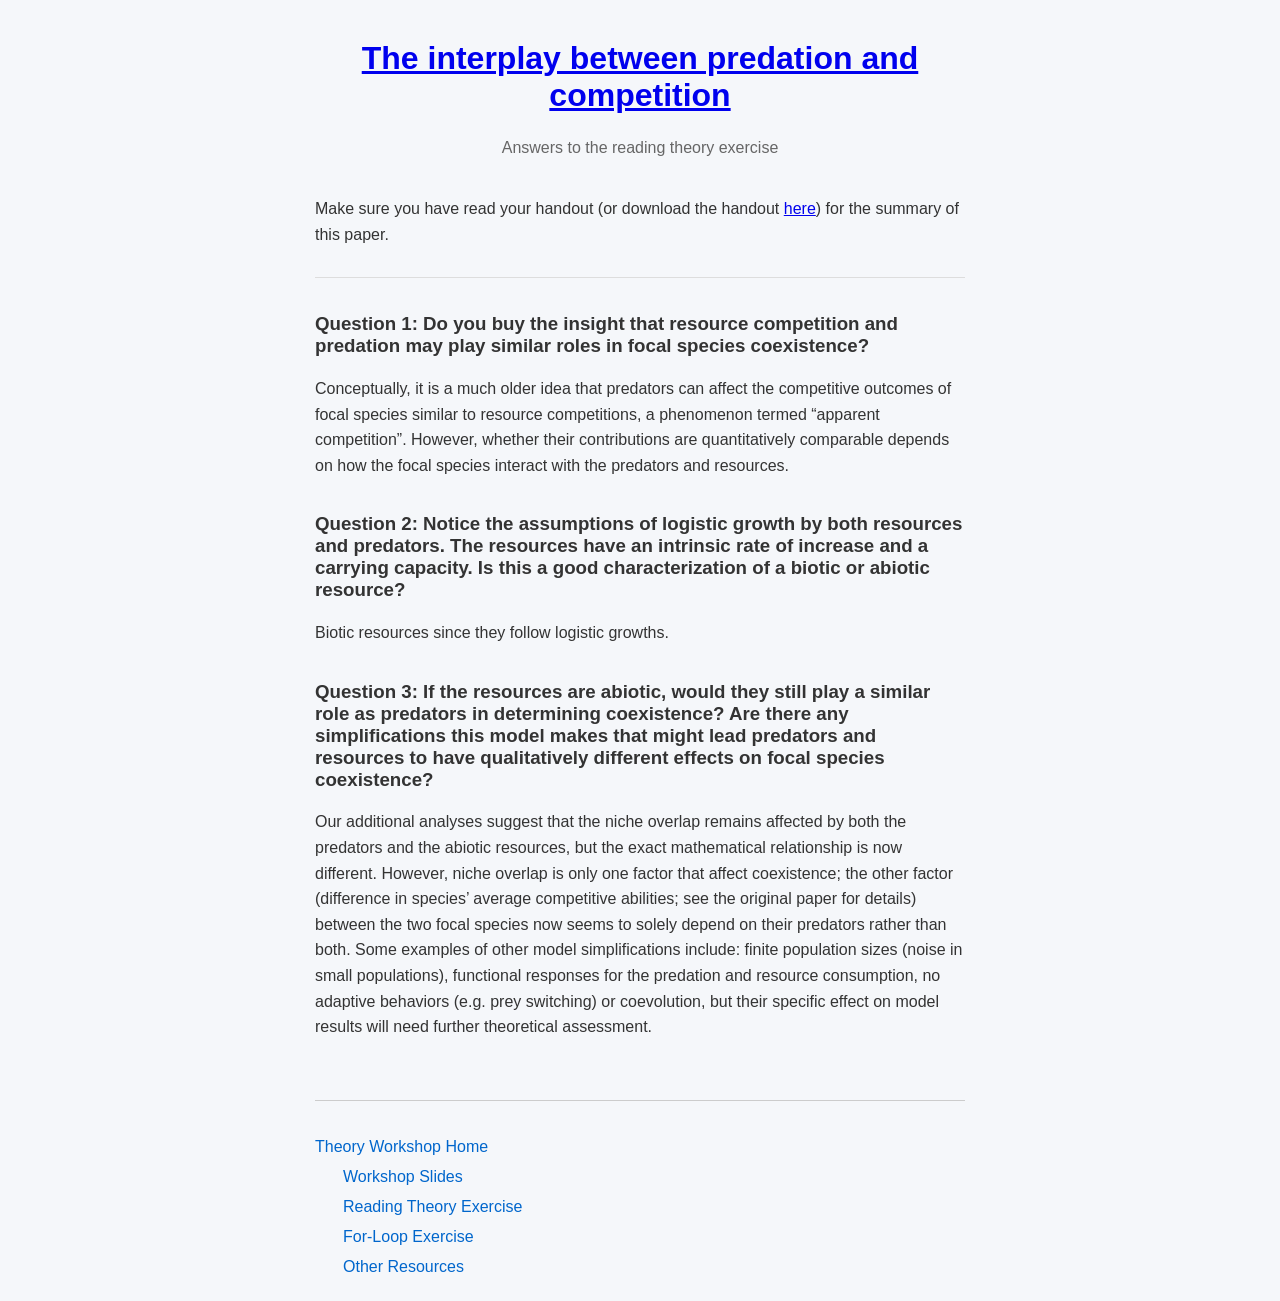
<file: theory-papers/predation-competition.html>
<!DOCTYPE html>
<html lang="en">

<head>

<meta charset="UTF-8">
<meta name="viewport" content="width=device-width, initial-scale=1">

<title>Suggested Answers to Discussion: The interplay between predation and competition </title>

<link rel="stylesheet" href="../css/style.css">

</head>

<body>

<div class="container">


<h1> <a href="https://www.nature.com/articles/nature07248"> The interplay between predation and competition</a> </h1>


<p class="subtitle">
Answers to the reading theory exercise
</p>

<p>
Make sure you have read your handout (or download the handout <a href="files/reading-theory-exercise.pdf">here</a>) for the summary of this paper.
</p> 

<hr>

<div class="question">

<h3>Question 1: Do you buy the insight that resource competition and predation may play similar roles in focal species coexistence?    </h3>

<p>
        Conceptually, it is a much older idea that predators can affect the competitive outcomes of focal species similar to resource competitions, a phenomenon termed “apparent competition”. However, whether their contributions are quantitatively comparable depends on how the focal species interact with the predators and resources. 
</p>

</div>

<div class="question">

<h3>Question 2: Notice the assumptions of logistic growth by both resources and predators. The resources have an intrinsic rate of increase and a carrying capacity. Is this a good characterization of a biotic or abiotic resource?     </h3>

<p>
        Biotic resources since they follow logistic growths. 
</p>

</div>

<div class="question">

<h3>Question 3: If the resources are abiotic, would they still play a similar role as predators in determining coexistence? Are there any simplifications this model makes that might lead predators and resources to have qualitatively different effects on focal species coexistence? </h3>

<p>
    Our additional analyses suggest that the niche overlap remains affected by both the predators and the abiotic resources, but the exact mathematical relationship is now different. However, niche overlap is only one factor that affect coexistence; the other factor (difference in species’ average competitive abilities; see the original paper for details) between the two focal species now seems to solely depend on their predators rather than both. Some examples of other model simplifications include: finite population sizes (noise in small populations), functional responses for the predation and resource consumption, no adaptive behaviors (e.g. prey switching) or coevolution, but their specific effect on model results will need further theoretical assessment.  
</p>

</div> 
<div class="footer">


<a class="footerLink" href="../index.html">
Theory Workshop Home
</a>

<a class="footerLink footerChild" href="../workshop-slides.html">
Workshop Slides
</a>
  
<a class="footerLink footerChild" href="../reading-theory.html">
Reading Theory Exercise
</a>

<a class="footerLink footerChild" href="../for-loop.html">
For-Loop Exercise
</a>

<a class="footerLink footerChild" href="../resources.html">
Other Resources
</a>

</div>

</body>

</html>
</file>
<file: css/style.css>
body{

    margin:0;

    background:#f5f7fa;

    font-family:Arial, Helvetica, sans-serif;

    color:#333;

}

.container{

    max-width:650px;

    margin:auto;

    padding:25px;

}

/* ---------- Footer ---------- */

.footer{

    margin-top:60px;

    padding-top:25px;

    border-top:1px solid #cccccc;

}

.footerTitle{

    font-size:20px;

    font-weight:bold;

    margin-bottom:15px;

}

.footerLink{

    display:block;

    text-decoration:none;

    color:#0066cc;

    margin-top:12px;

}

.footerChild{

    margin-left:28px;

}

.currentPage{

    font-weight:bold;

    color:#004B87;

}

h1{

    text-align:center;

    color:#004B87;

    margin-top:15px;

}

.subtitle{

    text-align:center;

    color:#666;

    margin-bottom:35px;

}

p{

    line-height:1.6;

}

.bigButton{

    display:block;

    text-align:center;

    text-decoration:none;

    background:#3d7ebf;

    color:white;

    padding:12px;

    margin:14px 0;

    border-radius:10px;

    font-size:18px;

    font-weight:bold;

}

.bigButton:hover{

    background:#0055aa;

}

.smallButton{

    display:block;

    text-align:center;

    text-decoration:none;

    color:#0066cc;

    margin-top:18px;

    font-size:16px;

}

.question{

    margin-top:35px;

}

textarea{

    width:100%;

    min-height:120px;

    font-size:18px;

    padding:12px;

    box-sizing:border-box;

    border-radius:8px;

}

.actionButton{

    display:block;

    width:100%;

    box-sizing:border-box;

    text-align:center;

    text-decoration:none;

    background:#0066cc;

    color:white;

    padding:18px;

    border-radius:12px;

    margin-top:20px;

    font-size:22px;

    font-weight:bold;

}

.actionButton:hover{

    background:#0055aa;

}

.sectionLink{

    color:#004B87;

    text-decoration:none;

}

.sectionLink:hover{

    text-decoration:underline;

}

hr{

    margin:30px 0;

    border:none;

    border-top:1px solid #dddddd;

}

h1 a.titleLink {

    color: inherit;

    text-decoration: none !important;

}

h1 a.titleLink:hover,
h1 a.titleLink:visited,
h1 a.titleLink:active {

    color: inherit;

    text-decoration: none;

}

ul {

    margin-top: 8px;

    margin-bottom: 16px;

}

li {

    margin-bottom: 6px;

}

.buttonRow{

    display:flex;

    gap:12px;

    margin-top:14px;

}

.buttonRow .bigButton{

    flex:1;

    margin:0;

}

.organizers{

    margin-top:50px;

    margin-bottom:15px;

}

.textLink{

    color:#004B87;

    text-decoration:none;

}

.textLink:hover{

    color:#004B87;

    text-decoration:underline;

}

.textLink:visited{

    color:#004B87;

}
</file>
